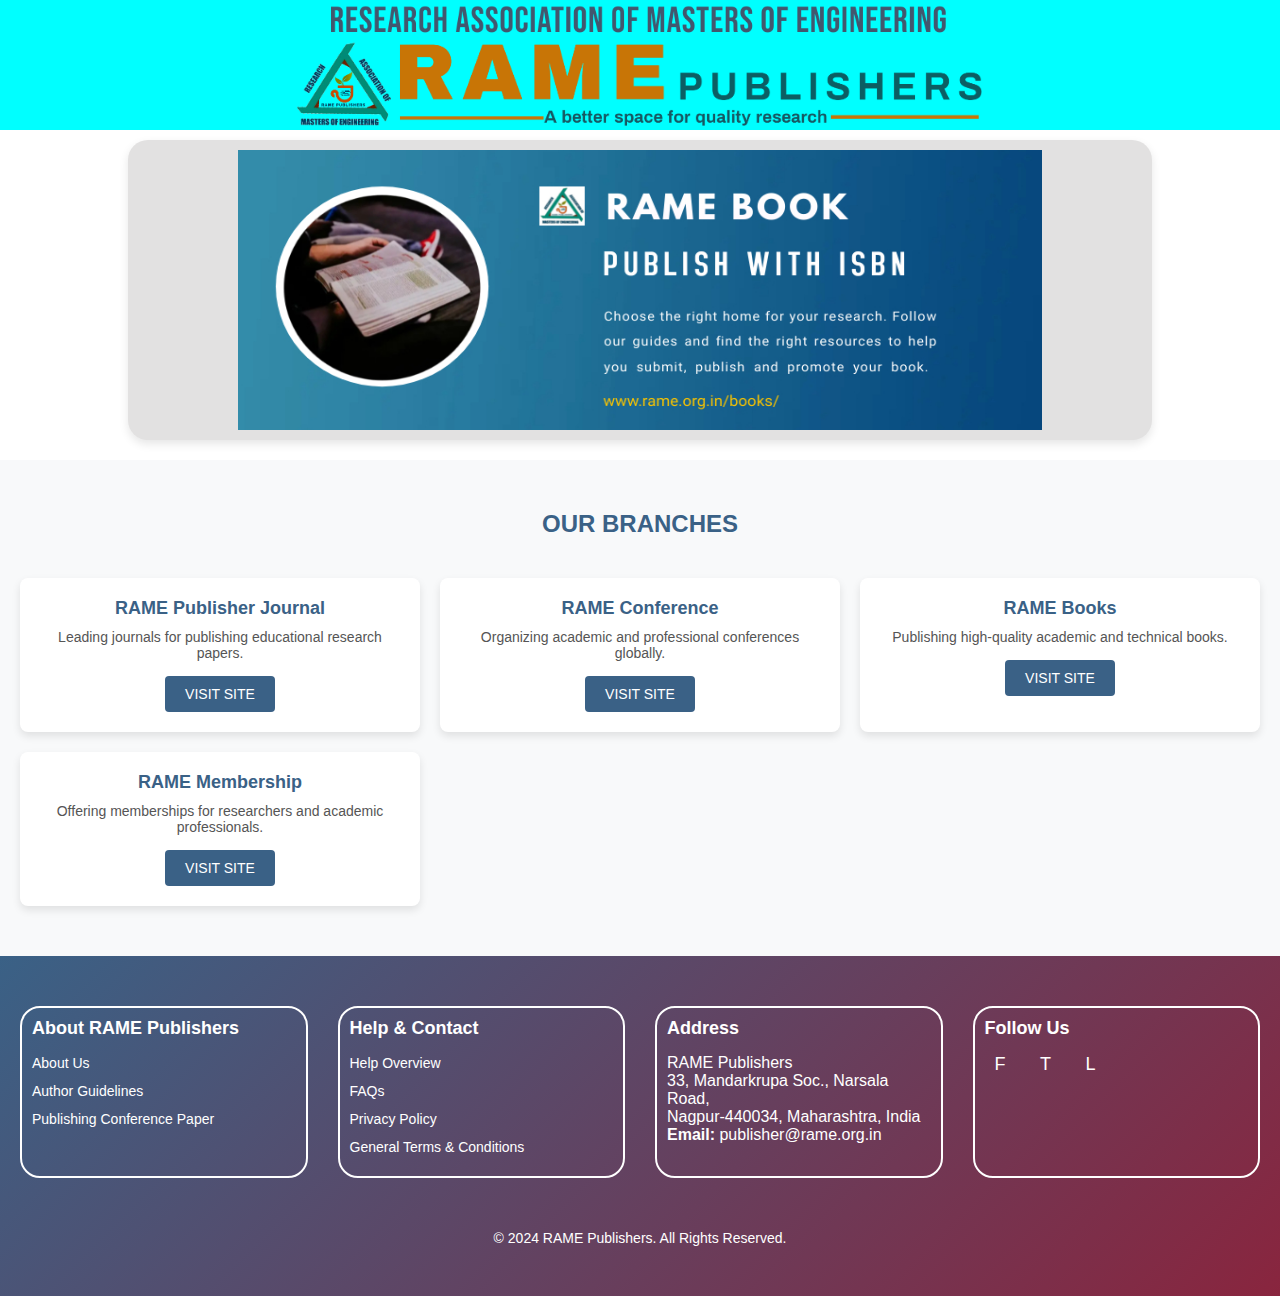
<file: index.html>
<!DOCTYPE html>
<html lang="en">
  <head>
    <meta charset="UTF-8" />
    <meta name="viewport" content="width=device-width, initial-scale=1.0" />
    <title>RAME Assosiation</title>
  </head>
  <link rel="stylesheet" href="style.css" />
  <body>
    <!-- Header Section -->
    <header>
      <div class="rame-logo-banner">
        <div class="ResearchAssociation-div-img"></div>
        <div class="RAME_PUBLISHERS_LOGO2-div-img"></div>
      </div>
    </header>

    <!-- Banner Section -->
    <main>
      <div class="slider-container">
        <div class="slider">
          <div class="slide">
            <img src="./images/Rame_books.png" alt="Banner 1" />
            <img src="./images/RAME_PUBLISHERS_Banner.png" alt="Banner 2" />
            <img src="./images/ResearchAssociation_banner.png" alt="Banner 3" />
            <img src="./images/conferance.png" alt="Banner 4" />
          </div>
        </div>
      </div>
    </main>

    <!-- Our Branches Section -->
    <section class="branches">
      <h2>Our Branches</h2>
      <div class="branches-container">
        <div class="branch-card">
          <h3>RAME Publisher Journal</h3>
          <p>Leading journals for publishing educational research papers.</p>
          <a href="#" class="visit-btn">Visit Site</a>
        </div>
        <div class="branch-card">
          <h3>RAME Conference</h3>
          <p>Organizing academic and professional conferences globally.</p>
          <a href="#" class="visit-btn">Visit Site</a>
        </div>
        <div class="branch-card">
          <h3>RAME Books</h3>
          <p>Publishing high-quality academic and technical books.</p>
          <a href="./RAME_books.html" class="visit-btn">Visit Site</a>
        </div>
        <div class="branch-card">
          <h3>RAME Membership</h3>
          <p>
            Offering memberships for researchers and academic professionals.
          </p>
          <a href="./RAMEMembership.html" class="visit-btn">Visit Site</a>
        </div>
      </div>
    </section>

    <!-- Footer Section -->

    <footer class="footer">
      <div class="footer-container">
        <div class="footer-section">
          <h3>About RAME Publishers</h3>
          <ul>
            <li><a href="#about-us">About Us</a></li>
            <li><a href="#author-guidelines">Author Guidelines</a></li>
            <li><a href="#publishing">Publishing Conference Paper</a></li>
          </ul>
        </div>
        <div class="footer-section">
          <h3>Help & Contact</h3>
          <ul>
            <li><a href="#help-overview">Help Overview</a></li>
            <li><a href="#faqs">FAQs</a></li>
            <li><a href="#privacy-policy">Privacy Policy</a></li>
            <li><a href="#terms">General Terms & Conditions</a></li>
          </ul>
        </div>
        <div class="footer-section">
          <h3>Address</h3>
          <p>
            RAME Publishers<br />
            33, Mandarkrupa Soc., Narsala Road,<br />
            Nagpur-440034, Maharashtra, India<br />
            <strong>Email:</strong>
            <a href="mailto:publisher@rame.org.in">publisher@rame.org.in</a>
          </p>
        </div>
        <div class="footer-section">
          <h3>Follow Us</h3>
          <div class="social-icons">
            <a href="#facebook">F</a>
            <a href="#twitter">T</a>
            <a href="#linkedin">L</a>
          </div>
        </div>
      </div>
      <div class="footer-bottom">
        <br /><br />
        <p>&copy; 2024 RAME Publishers. All Rights Reserved.</p>
      </div>
    </footer>
  </body>
</html>
</file>
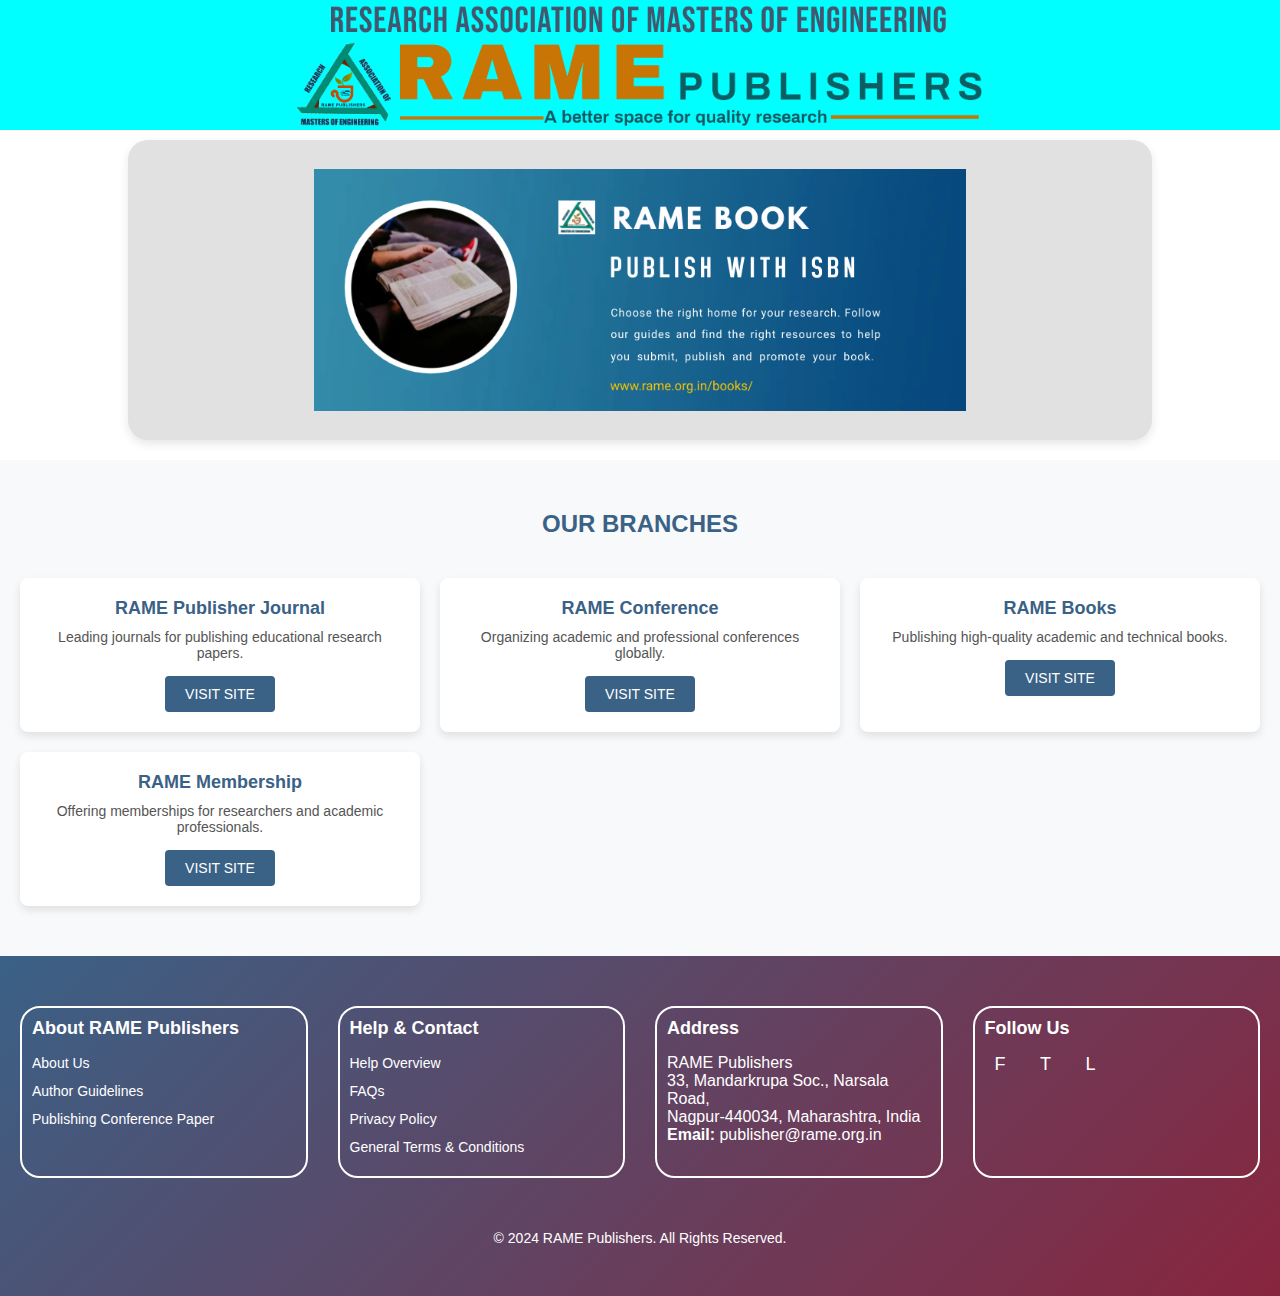
<file: RameProject/index.html>
<!DOCTYPE html>
<html lang="en">
  <head>
    <meta charset="UTF-8" />
    <meta name="viewport" content="width=device-width, initial-scale=1.0" />
    <title>AssosiationRAME</title>
  </head>
  <link rel="stylesheet" href="style.css" />
  <body>
    <!-- Header Section -->
    <header>
      <div class="rame-logo-banner">
        <div class="ResearchAssociation-div-img"></div>
        <div class="RAME_PUBLISHERS_LOGO2-div-img"></div>
      </div>
    </header>

    <!-- Banner Section -->
    <main>
      <div class="slider-container">
        <div class="slider">
          <div class="slide">
            <img src="./images/Rame_books.png" alt="Banner 1" />
            <img src="./images/RAME_PUBLISHERS_Banner.png" alt="Banner 2" />
            <img src="./images/ResearchAssociation_banner.png" alt="Banner 3" />
            <img src="./images/conferance.png" alt="Banner 4" />
          </div>
        </div>
      </div>
    </main>

    <!-- Our Branches Section -->
    <section class="branches">
      <h2>Our Branches</h2>
      <div class="branches-container">
        <div class="branch-card">
          <h3>RAME Publisher Journal</h3>
          <p>Leading journals for publishing educational research papers.</p>
          <a href="#" class="visit-btn">Visit Site</a>
        </div>
        <div class="branch-card">
          <h3>RAME Conference</h3>
          <p>Organizing academic and professional conferences globally.</p>
          <a href="#" class="visit-btn">Visit Site</a>
        </div>
        <div class="branch-card">
          <h3>RAME Books</h3>
          <p>Publishing high-quality academic and technical books.</p>
          <a href="./RAME_books.html" class="visit-btn">Visit Site</a>
        </div>
        <div class="branch-card">
          <h3>RAME Membership</h3>
          <p>
            Offering memberships for researchers and academic professionals.
          </p>
          <a href="./RAMEMembership.html" class="visit-btn">Visit Site</a>
        </div>
      </div>
    </section>

    <!-- Footer Section -->

    <footer class="footer">
      <div class="footer-container">
        <div class="footer-section">
          <h3>About RAME Publishers</h3>
          <ul>
            <li><a href="#about-us">About Us</a></li>
            <li><a href="#author-guidelines">Author Guidelines</a></li>
            <li><a href="#publishing">Publishing Conference Paper</a></li>
          </ul>
        </div>
        <div class="footer-section">
          <h3>Help & Contact</h3>
          <ul>
            <li><a href="#help-overview">Help Overview</a></li>
            <li><a href="#faqs">FAQs</a></li>
            <li><a href="#privacy-policy">Privacy Policy</a></li>
            <li><a href="#terms">General Terms & Conditions</a></li>
          </ul>
        </div>
        <div class="footer-section">
          <h3>Address</h3>
          <p>
            RAME Publishers<br />
            33, Mandarkrupa Soc., Narsala Road,<br />
            Nagpur-440034, Maharashtra, India<br />
            <strong>Email:</strong>
            <a href="mailto:publisher@rame.org.in">publisher@rame.org.in</a>
          </p>
        </div>
        <div class="footer-section">
          <h3>Follow Us</h3>
          <div class="social-icons">
            <a href="#facebook">F</a>
            <a href="#twitter">T</a>
            <a href="#linkedin">L</a>
          </div>
        </div>
      </div>
      <div class="footer-bottom">
        <br /><br />
        <p>&copy; 2024 RAME Publishers. All Rights Reserved.</p>
      </div>
    </footer>
  </body>
</html>
</file>
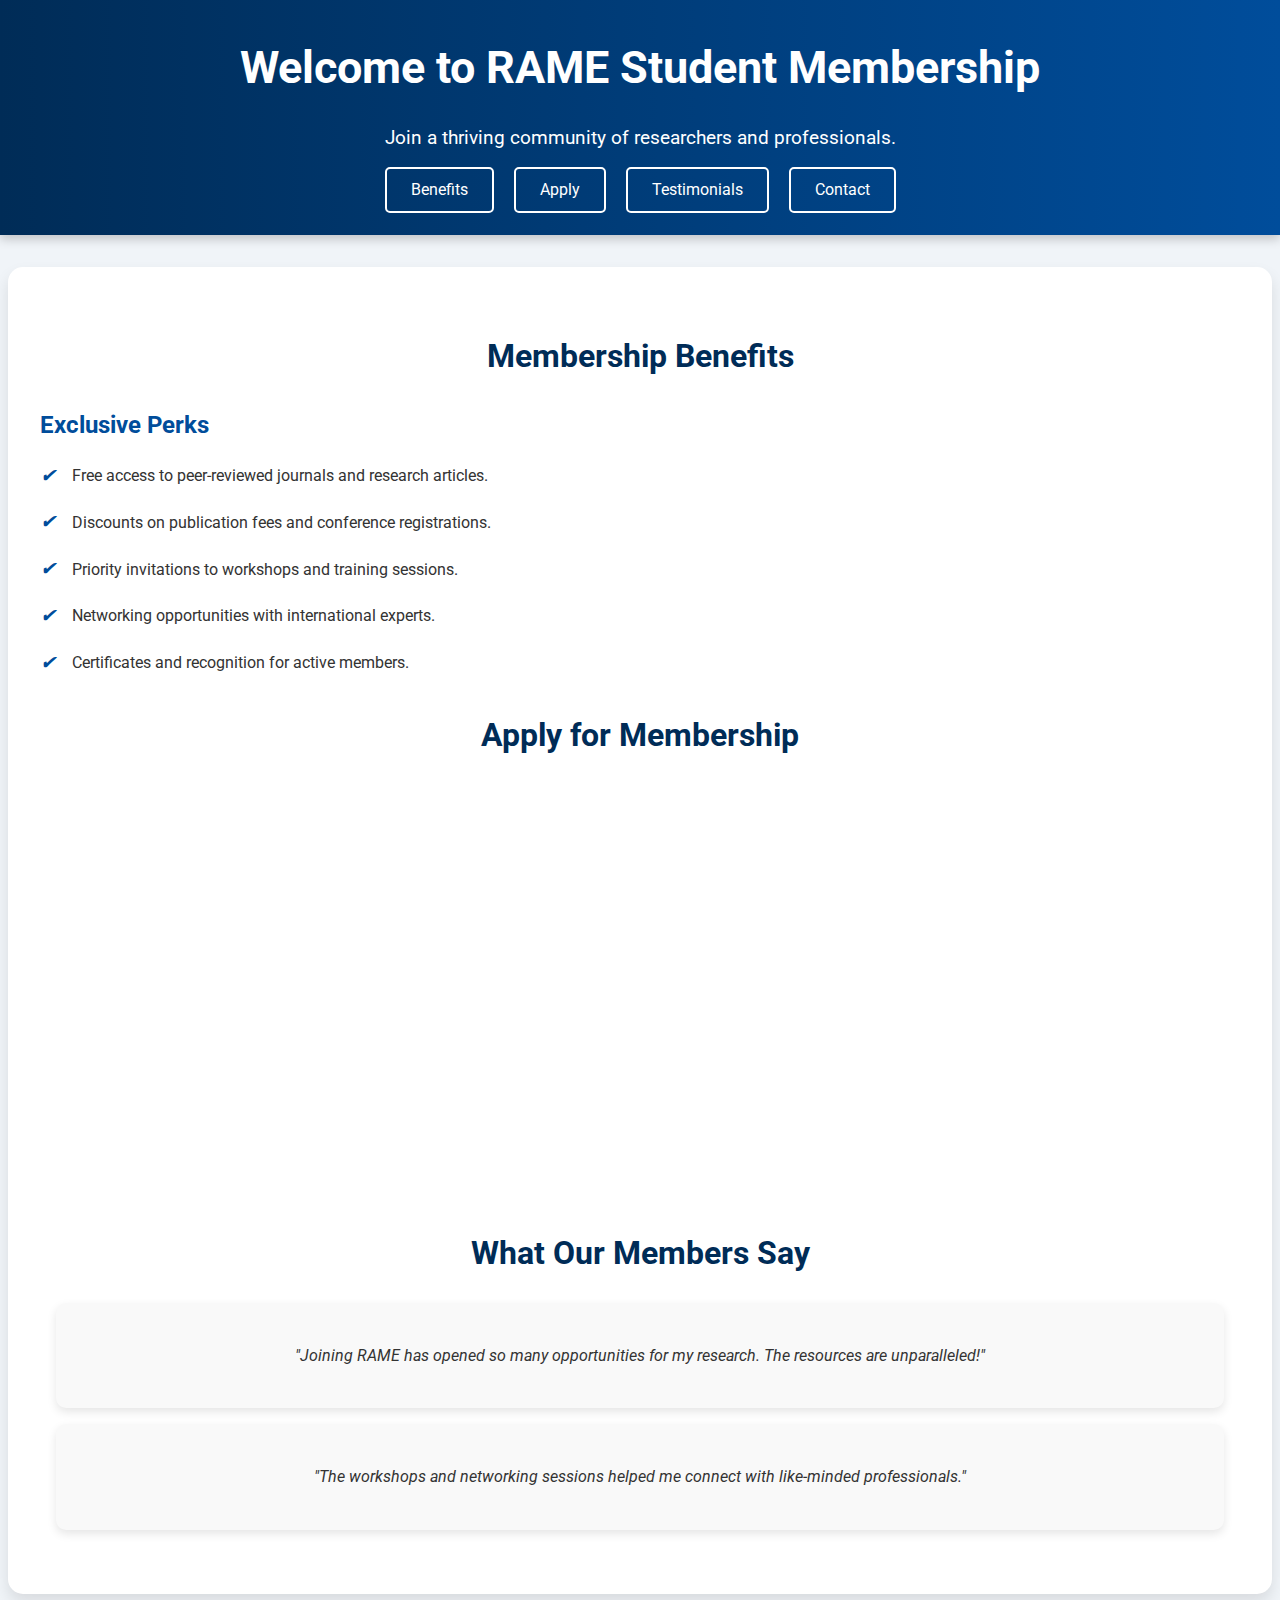
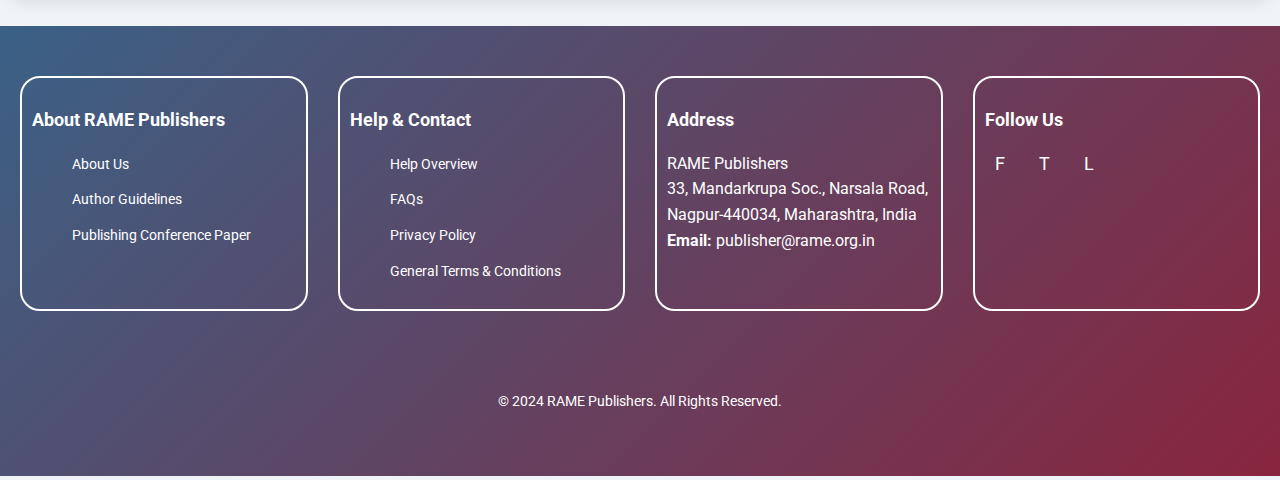
<file: RAMEMembership.html>
<!DOCTYPE html>
<html lang="en">
  <head>
    <meta charset="UTF-8" />
    <meta name="viewport" content="width=device-width, initial-scale=1.0" />
    <title>RAME Student Membership</title>
    <link
      href="https://fonts.googleapis.com/css2?family=Roboto:wght@400;500;700&display=swap"
      rel="stylesheet"
    />
    <link rel="stylesheet" href="RAMEMembershipStyle.css" />
  </head>
  <body>
    <header>
      <h1>Welcome to RAME Student Membership</h1>
      <p>Join a thriving community of researchers and professionals.</p>
      <nav>
        <a href="#benefits">Benefits</a>
        <a href="#apply">Apply</a>
        <a href="#testimonials">Testimonials</a>
        <a href="#contact">Contact</a>
      </nav>
    </header>

    <div class="container">
      <!-- Membership Benefits Section -->
      <section id="benefits" class="membership-info">
        <h2>Membership Benefits</h2>
        <h3>Exclusive Perks</h3>
        <ul>
          <li>
            <i>✔</i> Free access to peer-reviewed journals and research
            articles.
          </li>
          <li>
            <i>✔</i> Discounts on publication fees and conference registrations.
          </li>
          <li>
            <i>✔</i> Priority invitations to workshops and training sessions.
          </li>
          <li><i>✔</i> Networking opportunities with international experts.</li>
          <li><i>✔</i> Certificates and recognition for active members.</li>
        </ul>
      </section>

      <!-- Membership Form Section -->
      <section id="apply">
        <h2>Apply for Membership</h2>
        <form>
          <div class="form-group">
            <label for="full-name">Full Name:</label>
            <input
              type="text"
              id="full-name"
              name="full-name"
              placeholder="Enter your full name"
              required
            />
          </div>
          <div class="form-group">
            <label for="email">Email:</label>
            <input
              type="email"
              id="email"
              name="email"
              placeholder="Enter your email"
              required
            />
          </div>
          <div class="form-group">
            <label for="phone">Phone Number:</label>
            <input
              type="tel"
              id="phone"
              name="phone"
              placeholder="Enter your phone number"
              required
            />
          </div>
          <div class="form-group">
            <label for="institution">Institution:</label>
            <input
              type="text"
              id="institution"
              name="institution"
              placeholder="Enter your institution"
              required
            />
          </div>
          <div class="form-group">
            <label for="membership-type">Membership Type:</label>
            <select id="membership-type" name="membership-type" required>
              <option value="">Select Membership</option>
              <option value="basic">Basic</option>
              <option value="premium">Premium</option>
            </select>
          </div>
          <div class="form-group">
            <label for="comments">Additional Information:</label>
            <textarea
              id="comments"
              name="comments"
              rows="4"
              placeholder="Enter any additional details"
            ></textarea>
          </div>
          <button type="submit">Submit Application</button>
        </form>
      </section>

      <!-- Testimonials Section -->
      <section id="testimonials" class="testimonials">
        <h2>What Our Members Say</h2>
        <div class="testimonial-item">
          <p>
            "Joining RAME has opened so many opportunities for my research. The
            resources are unparalleled!"
          </p>
        </div>
        <div class="testimonial-item">
          <p>
            "The workshops and networking sessions helped me connect with
            like-minded professionals."
          </p>
        </div>
      </section>
    </div>

    <footer class="footer">
      <div class="footer-container">
        <div class="footer-section">
          <h3>About RAME Publishers</h3>
          <ul>
            <li><a href="#about-us">About Us</a></li>
            <li><a href="#author-guidelines">Author Guidelines</a></li>
            <li><a href="#publishing">Publishing Conference Paper</a></li>
          </ul>
        </div>
        <div class="footer-section">
          <h3>Help & Contact</h3>
          <ul>
            <li><a href="#help-overview">Help Overview</a></li>
            <li><a href="#faqs">FAQs</a></li>
            <li><a href="#privacy-policy">Privacy Policy</a></li>
            <li><a href="#terms">General Terms & Conditions</a></li>
          </ul>
        </div>
        <div class="footer-section">
          <h3>Address</h3>
          <p>
            RAME Publishers<br />
            33, Mandarkrupa Soc., Narsala Road,<br />
            Nagpur-440034, Maharashtra, India<br />
            <strong>Email:</strong>
            <a href="mailto:publisher@rame.org.in">publisher@rame.org.in</a>
          </p>
        </div>
        <div class="footer-section">
          <h3>Follow Us</h3>
          <div class="social-icons">
            <a href="#facebook">F</a>
            <a href="#twitter">T</a>
            <a href="#linkedin">L</a>
          </div>
        </div>
      </div>
      <div class="footer-bottom">
        <br /><br />
        <p>&copy; 2024 RAME Publishers. All Rights Reserved.</p>
      </div>
    </footer>
  </body>
</html>
</file>
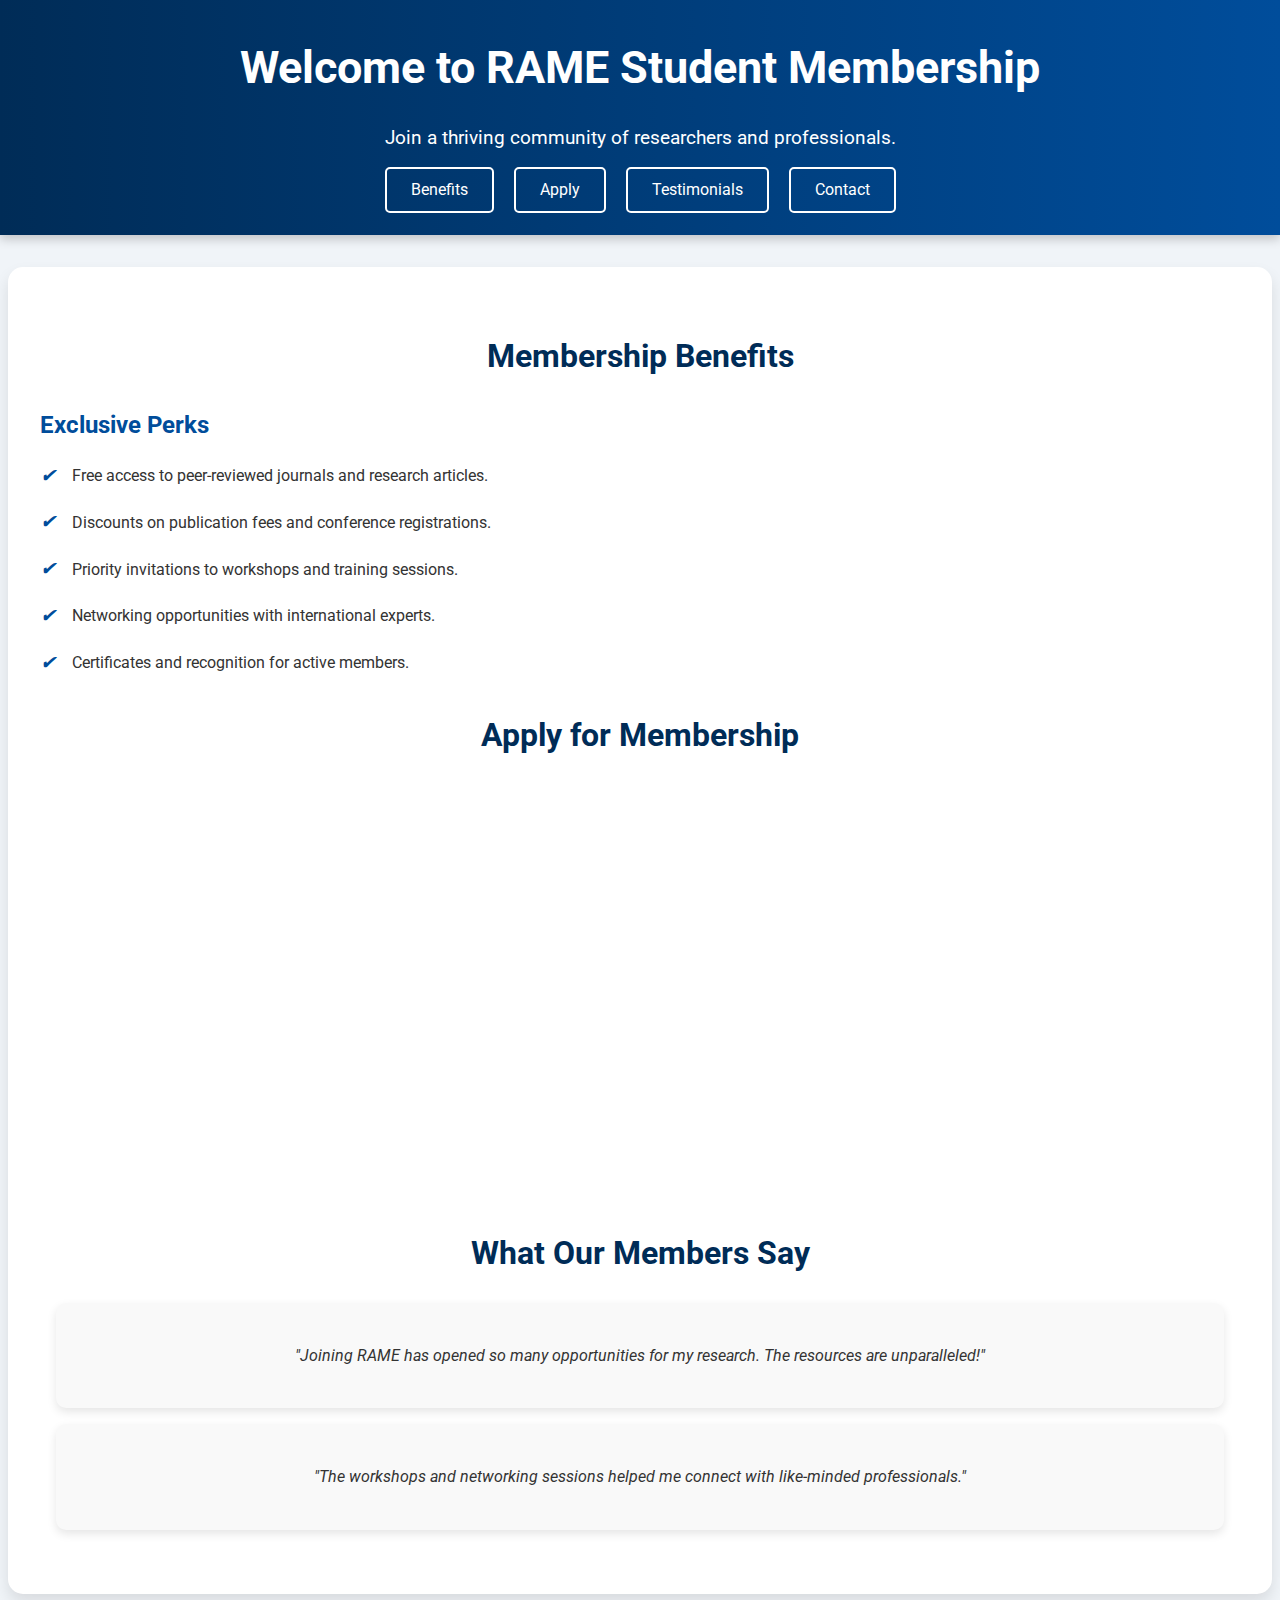
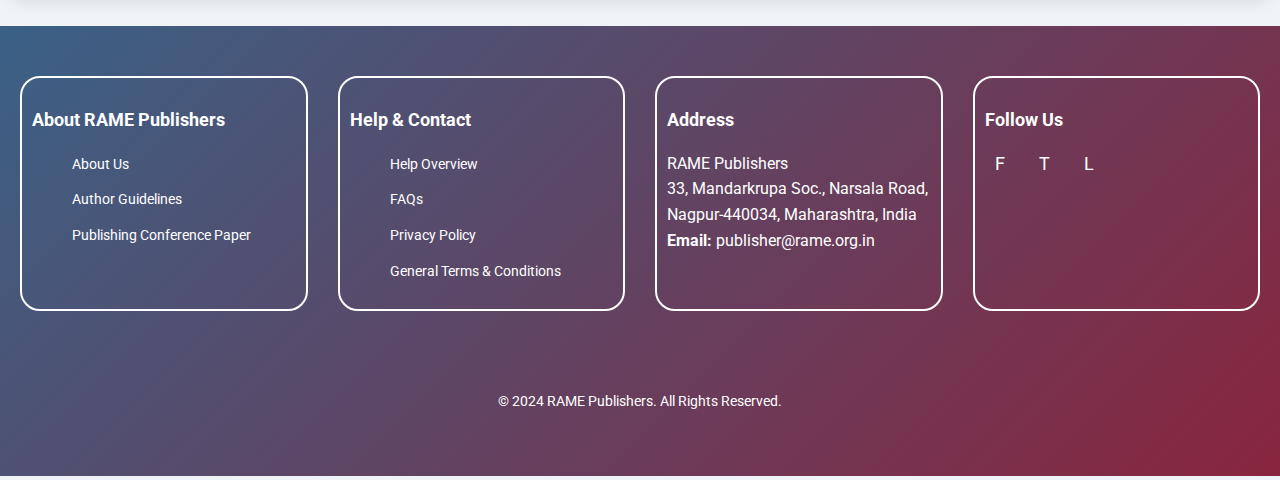
<file: RameProject/RAMEMembership.html>
<!DOCTYPE html>
<html lang="en">
  <head>
    <meta charset="UTF-8" />
    <meta name="viewport" content="width=device-width, initial-scale=1.0" />
    <title>RAME Student Membership</title>
    <link
      href="https://fonts.googleapis.com/css2?family=Roboto:wght@400;500;700&display=swap"
      rel="stylesheet"
    />
    <link rel="stylesheet" href="RAMEMembershipStyle.css" />
  </head>
  <body>
    <header>
      <h1>Welcome to RAME Student Membership</h1>
      <p>Join a thriving community of researchers and professionals.</p>
      <nav>
        <a href="#benefits">Benefits</a>
        <a href="#apply">Apply</a>
        <a href="#testimonials">Testimonials</a>
        <a href="#contact">Contact</a>
      </nav>
    </header>

    <div class="container">
      <!-- Membership Benefits Section -->
      <section id="benefits" class="membership-info">
        <h2>Membership Benefits</h2>
        <h3>Exclusive Perks</h3>
        <ul>
          <li>
            <i>✔</i> Free access to peer-reviewed journals and research
            articles.
          </li>
          <li>
            <i>✔</i> Discounts on publication fees and conference registrations.
          </li>
          <li>
            <i>✔</i> Priority invitations to workshops and training sessions.
          </li>
          <li><i>✔</i> Networking opportunities with international experts.</li>
          <li><i>✔</i> Certificates and recognition for active members.</li>
        </ul>
      </section>

      <!-- Membership Form Section -->
      <section id="apply">
        <h2>Apply for Membership</h2>
        <form >
          <div class="form-group">
            <label for="full-name">Full Name:</label>
            <input
              type="text"
              id="full-name"
              name="full-name"
              placeholder="Enter your full name"
              required
            />
          </div>
          <div class="form-group">
            <label for="email">Email:</label>
            <input
              type="email"
              id="email"
              name="email"
              placeholder="Enter your email"
              required
            />
          </div>
          <div class="form-group">
            <label for="phone">Phone Number:</label>
            <input
              type="tel"
              id="phone"
              name="phone"
              placeholder="Enter your phone number"
              required
            />
          </div>
          <div class="form-group">
            <label for="institution">Institution:</label>
            <input
              type="text"
              id="institution"
              name="institution"
              placeholder="Enter your institution"
              required
            />
          </div>
          <div class="form-group">
            <label for="membership-type">Membership Type:</label>
            <select id="membership-type" name="membership-type" required>
              <option value="">Select Membership</option>
              <option value="basic">Basic</option>
              <option value="premium">Premium</option>
            </select>
          </div>
          <div class="form-group">
            <label for="comments">Additional Information:</label>
            <textarea
              id="comments"
              name="comments"
              rows="4"
              placeholder="Enter any additional details"
            ></textarea>
          </div>
          <button type="submit">Submit Application</button>
        </form>
      </section>

      <!-- Testimonials Section -->
      <section id="testimonials" class="testimonials">
        <h2>What Our Members Say</h2>
        <div class="testimonial-item">
          <p>
            "Joining RAME has opened so many opportunities for my research. The
            resources are unparalleled!"
          </p>
        </div>
        <div class="testimonial-item">
          <p>
            "The workshops and networking sessions helped me connect with
            like-minded professionals."
          </p>
        </div>
      </section>
    </div>

    <footer class="footer">
      <div class="footer-container">
        <div class="footer-section">
          <h3>About RAME Publishers</h3>
          <ul>
            <li><a href="#about-us">About Us</a></li>
            <li><a href="#author-guidelines">Author Guidelines</a></li>
            <li><a href="#publishing">Publishing Conference Paper</a></li>
          </ul>
        </div>
        <div class="footer-section">
          <h3>Help & Contact</h3>
          <ul>
            <li><a href="#help-overview">Help Overview</a></li>
            <li><a href="#faqs">FAQs</a></li>
            <li><a href="#privacy-policy">Privacy Policy</a></li>
            <li><a href="#terms">General Terms & Conditions</a></li>
          </ul>
        </div>
        <div class="footer-section">
          <h3>Address</h3>
          <p>
            RAME Publishers<br />
            33, Mandarkrupa Soc., Narsala Road,<br />
            Nagpur-440034, Maharashtra, India<br />
            <strong>Email:</strong>
            <a href="mailto:publisher@rame.org.in">publisher@rame.org.in</a>
          </p>
        </div>
        <div class="footer-section">
          <h3>Follow Us</h3>
          <div class="social-icons">
            <a href="#facebook">F</a>
            <a href="#twitter">T</a>
            <a href="#linkedin">L</a>
          </div>
        </div>
      </div>
      <div class="footer-bottom">
        <br /><br />
        <p>&copy; 2024 RAME Publishers. All Rights Reserved.</p>
      </div>
    </footer>
  </body>
</html>
</file>
<file: RAMEMembershipStyle.css>
/* Global Styles */
body {
  font-family: "Roboto", sans-serif;
  margin: 0;
  padding: 0;
  background: #f0f4f8;
  color: #333;
  line-height: 1.6;
}

header {
  background: linear-gradient(to right, #002c57, #004d9b);
  color: white;
  text-align: center;
  padding: 2rem;
  box-shadow: 0 4px 10px rgba(0, 0, 0, 0.2);
}

header h1 {
  font-size: 2.8rem;
  margin: 0;
}

header p {
  font-size: 1.2rem;
}

nav {
  margin-top: 1.5rem;
}

nav a {
  text-decoration: none;
  color: white;
  padding: 0.7rem 1.5rem;
  border: 2px solid white;
  border-radius: 5px;
  margin: 0 0.5rem;
  transition: all 0.3s ease;
}

nav a:hover {
  background: white;
  color: #002c57;
}

.container {
  max-width: 1200px;
  margin: 2rem auto;
  padding: 2rem;
  background: white;
  border-radius: 15px;
  box-shadow: 0 8px 15px rgba(0, 0, 0, 0.1);
}

h2 {
  color: #002c57;
  text-align: center;
  margin-bottom: 1.5rem;
  font-size: 2rem;
}

/* Membership Information */
.membership-info {
  margin: 2rem 0;
}

.membership-info h3 {
  color: #004d9b;
  font-size: 1.5rem;
  margin-bottom: 0.5rem;
}

.membership-info ul {
  list-style: none;
  padding: 0;
}

.membership-info ul li {
  margin-bottom: 1rem;
  display: flex;
  align-items: center;
}

.membership-info ul li i {
  color: #004d9b;
  margin-right: 1rem;
  font-size: 1.2rem;
}

/* Form Section */
form {
  display: flex;
  flex-wrap: wrap;
  gap: 1.5rem;
  opacity: 0;
  animation: fadeIn 1.5s forwards;
}

@keyframes fadeIn {
  0% {
    opacity: 0;
    transform: translateY(20px);
  }
  100% {
    opacity: 1;
    transform: translateY(0);
  }
}

.form-group {
  flex: 1 1 48%;
  display: flex;
  flex-direction: column;
  position: relative;
}

.form-group label {
  font-weight: bold;
  margin-bottom: 0.5rem;
}

.form-group input,
.form-group select,
.form-group textarea {
  padding: 0.8rem;
  border: 1px solid #ddd;
  border-radius: 8px;
  font-size: 1rem;
  outline: none;
  transition: border 0.3s ease, box-shadow 0.3s ease;
}

.form-group input:focus,
.form-group select:focus,
.form-group textarea:focus {
  border-color: #004d9b;
  box-shadow: 0 0 8px rgba(0, 77, 155, 0.3);
}

button {
  padding: 0.8rem 2rem;
  background: linear-gradient(to right, #004d9b, #002c57);
  color: white;
  border: none;
  border-radius: 8px;
  font-size: 1.1rem;
  font-weight: bold;
  cursor: pointer;
  transition: background 0.3s ease;
  align-self: flex-start;
}

button:hover {
  background: #002c57;
}

/* Testimonials Section */
.testimonials {
  margin: 2rem 0;
  text-align: center;
}

.testimonials h3 {
  color: #004d9b;
  margin-bottom: 1rem;
}

.testimonial-item {
  background: #f9f9f9;
  padding: 1.5rem;
  border-radius: 10px;
  margin: 1rem;
  box-shadow: 0 4px 10px rgba(0, 0, 0, 0.1);
}

.testimonial-item p {
  font-style: italic;
}

.testimonial-item h4 {
  margin-top: 1rem;
  color: #004d9b;
}

/* Footer Section */
.footer {
  background: linear-gradient(135deg, #3a6186, #89253e);
  color: white;
  padding: 50px 20px;
  text-align: left;
}
.footer-container {
  display: grid;
  gap: 30px;
  grid-template-columns: repeat(auto-fit, minmax(250px, 1fr));
}
.footer-section {
  border: 2px solid white;
  border-radius: 20px;
  padding: 10px;
}

.footer-section h3 {
  margin-bottom: 15px;
  font-size: 18px;
  color: #ffffff;
}
.footer-section ul {
  list-style: none;
}
.footer-section ul li {
  margin-bottom: 10px;
}
.footer-section ul li a {
  text-decoration: none;
  color: #ffffff;
  font-size: 14px;
  transition: color 0.3s;
}
.footer-section ul li a:hover {
  color: #f0e68c;
}
.footer a {
  text-decoration: none;
  color: white;
}
.footer a:hover {
  text-decoration: underline;
  color: blue;
}
.social-icons a {
  padding: 10px;
  color: white;
  font-size: 18px;
  margin-right: 10px;
  transition: transform 0.3s;
}
.social-icons a:hover {
  transform: scale(1.2);
}
.footer-bottom {
  text-align: center;
  margin-top: 20px;
  font-size: 14px;
}

@media (max-width: 768px) {
  form .form-group {
    flex: 1 1 100%;
  }

  nav a {
    display: block;
    margin: 0.5rem auto;
  }
}
</file>
<file: RameProject/RAMEMembershipStyle.css>
/* Global Styles */
body {
  font-family: "Roboto", sans-serif;
  margin: 0;
  padding: 0;
  background: #f0f4f8;
  color: #333;
  line-height: 1.6;
}

header {
  background: linear-gradient(to right, #002c57, #004d9b);
  color: white;
  text-align: center;
  padding: 2rem;
  box-shadow: 0 4px 10px rgba(0, 0, 0, 0.2);
}

header h1 {
  font-size: 2.8rem;
  margin: 0;
}

header p {
  font-size: 1.2rem;
}

nav {
  margin-top: 1.5rem;
}

nav a {
  text-decoration: none;
  color: white;
  padding: 0.7rem 1.5rem;
  border: 2px solid white;
  border-radius: 5px;
  margin: 0 0.5rem;
  transition: all 0.3s ease;
}

nav a:hover {
  background: white;
  color: #002c57;
}

.container {
  max-width: 1200px;
  margin: 2rem auto;
  padding: 2rem;
  background: white;
  border-radius: 15px;
  box-shadow: 0 8px 15px rgba(0, 0, 0, 0.1);
}

h2 {
  color: #002c57;
  text-align: center;
  margin-bottom: 1.5rem;
  font-size: 2rem;
}

/* Membership Information */
.membership-info {
  margin: 2rem 0;
}

.membership-info h3 {
  color: #004d9b;
  font-size: 1.5rem;
  margin-bottom: 0.5rem;
}

.membership-info ul {
  list-style: none;
  padding: 0;
}

.membership-info ul li {
  margin-bottom: 1rem;
  display: flex;
  align-items: center;
}

.membership-info ul li i {
  color: #004d9b;
  margin-right: 1rem;
  font-size: 1.2rem;
}

/* Form Section */
form {
  display: flex;
  flex-wrap: wrap;
  gap: 1.5rem;
  opacity: 0;
  animation: fadeIn 1.5s forwards;
}

@keyframes fadeIn {
  0% {
    opacity: 0;
    transform: translateY(20px);
  }
  100% {
    opacity: 1;
    transform: translateY(0);
  }
}

.form-group {
  flex: 1 1 48%;
  display: flex;
  flex-direction: column;
  position: relative;
}

.form-group label {
  font-weight: bold;
  margin-bottom: 0.5rem;
}

.form-group input,
.form-group select,
.form-group textarea {
  padding: 0.8rem;
  border: 1px solid #ddd;
  border-radius: 8px;
  font-size: 1rem;
  outline: none;
  transition: border 0.3s ease, box-shadow 0.3s ease;
}

.form-group input:focus,
.form-group select:focus,
.form-group textarea:focus {
  border-color: #004d9b;
  box-shadow: 0 0 8px rgba(0, 77, 155, 0.3);
}

button {
  padding: 0.8rem 2rem;
  background: linear-gradient(to right, #004d9b, #002c57);
  color: white;
  border: none;
  border-radius: 8px;
  font-size: 1.1rem;
  font-weight: bold;
  cursor: pointer;
  transition: background 0.3s ease;
  align-self: flex-start;
}

button:hover {
  background: #002c57;
}

/* Testimonials Section */
.testimonials {
  margin: 2rem 0;
  text-align: center;
}

.testimonials h3 {
  color: #004d9b;
  margin-bottom: 1rem;
}

.testimonial-item {
  background: #f9f9f9;
  padding: 1.5rem;
  border-radius: 10px;
  margin: 1rem;
  box-shadow: 0 4px 10px rgba(0, 0, 0, 0.1);
}

.testimonial-item p {
  font-style: italic;
}

.testimonial-item h4 {
  margin-top: 1rem;
  color: #004d9b;
}

/* Footer Section */
.footer {
  background: linear-gradient(135deg, #3a6186, #89253e);
  color: white;
  padding: 50px 20px;
  text-align: left;
}
.footer-container {
  display: grid;
  gap: 30px;
  grid-template-columns: repeat(auto-fit, minmax(250px, 1fr));
}
.footer-section {
  border: 2px solid white;
  border-radius: 20px;
  padding: 10px;
}

.footer-section h3 {
  margin-bottom: 15px;
  font-size: 18px;
  color: #ffffff;
}
.footer-section ul {
  list-style: none;
}
.footer-section ul li {
  margin-bottom: 10px;
}
.footer-section ul li a {
  text-decoration: none;
  color: #ffffff;
  font-size: 14px;
  transition: color 0.3s;
}
.footer-section ul li a:hover {
  color: #f0e68c;
}
.footer a {
  text-decoration: none;
  color: white;
}
.footer a:hover {
  text-decoration: underline;
  color: blue;
}
.social-icons a {
  padding: 10px;
  color: white;
  font-size: 18px;
  margin-right: 10px;
  transition: transform 0.3s;
}
.social-icons a:hover {
  transform: scale(1.2);
}
.footer-bottom {
  text-align: center;
  margin-top: 20px;
  font-size: 14px;
}

@media (max-width: 768px) {
  form .form-group {
    flex: 1 1 100%;
  }

  nav a {
    display: block;
    margin: 0.5rem auto;
  }
}
</file>
<file: style.css>
/* General Reset */
* {
  padding: 0;
  margin: 0;
  box-sizing: border-box;
  font-family: Arial, sans-serif;
}

/* Header Styles */
.rame-logo-banner {
  background-color: aqua;
  height: 130px;
  display: flex;
  align-items: center;
  justify-content: center;
  flex-direction: column;
}
.ResearchAssociation-div-img {
  height: 40%;
  width: 90%;
  background-image: url("./images/rame_full_name.png");
  background-size: contain;
  background-repeat: no-repeat;
  background-position: center;
}
.RAME_PUBLISHERS_LOGO2-div-img {
  width: 95%;
  height: 100%;
  background-image: url("./images/RAME_PUBLISHERS_LOGO2.png");
  background-size: contain;
  background-repeat: no-repeat;
  background-position: center;
}

/* Slider Styles */
/* Styling for the slider container */
.slider-container {
  padding: 10px;
  margin: auto;
  width: 80%;
  margin-top: 10px;
  height: 300px; /* Adjust this based on the size you want */
  border-radius: 20px; /* Rounded corners for a polished look */
  box-shadow: 0 4px 10px rgba(0, 0, 0, 0.1); /* Subtle shadow for depth */
  background-color: #e2e1e1; /* Light background for contrast */
  margin-bottom: 20px;
  overflow: hidden;
}

/* The slider itself which holds the images */
.slider {
  transition: transform 1s ease; /* Smooth transition for slide effect */
  height: 100%;
}
.slider .slide {
  display: flex;
  width: 80%;
  height: 100%;
  margin: auto;
  overflow: hidden;
}
/* Each image takes up 100% of the container */
.slider .slide img {
  width: 100%;
  height: 100%;
  /* object-fit: contain; */
  flex-shrink: 0;
  animation: slide-animation 10s 1s infinite linear alternate;
}

@keyframes slide-animation {
  0% {
    transform: translateX(0);
  }
  7% {
    transform: translateX(0);
  }
  30% {
    transform: translateX(-100%);
  }
  37% {
    transform: translateX(-100%);
  }
  60% {
    transform: translateX(-200%);
  }
  67% {
    transform: translateX(-200%);
  }
  93% {
    transform: translateX(-300%);
  }

  100% {
    transform: translateX(-300%);
  }
}

/* Our Branches Section */
.branches {
  padding: 50px 20px;
  background-color: #f8f9fa;
  text-align: center;
}
.branches h2 {
  color: #3a6186;
  margin-bottom: 40px;
  text-transform: uppercase;
  font-size: 24px;
}
.branches-container {
  display: grid;
  gap: 20px;
  grid-template-columns: repeat(auto-fit, minmax(300px, 1fr));
}
.branch-card {
  padding: 20px;
  border-radius: 8px;
  box-shadow: 0 4px 8px rgba(0, 0, 0, 0.1);
  transition: transform 0.3s, box-shadow 0.3s;
  background-color: #ffffff;
}
.branch-card:hover {
  transform: translateY(-10px);
  box-shadow: 0 6px 12px rgba(0, 0, 0, 0.2);
}
.branch-card h3 {
  margin-bottom: 10px;
  font-size: 18px;
  color: #3a6186;
}
.branch-card p {
  margin-bottom: 15px;
  font-size: 14px;
  color: #555;
}
.visit-btn {
  padding: 10px 20px;
  border-radius: 4px;
  background: #3a6186;
  color: white;
  text-transform: uppercase;
  font-size: 14px;
  text-decoration: none;
  display: inline-block;
  transition: background 0.3s, transform 0.3s;
}
.visit-btn:hover {
  background: #89253e;
  transform: scale(1.05);
}

/* Footer Section */
.footer {
  background: linear-gradient(135deg, #3a6186, #89253e);
  color: white;
  padding: 50px 20px;
  text-align: left;
}
.footer-container {
  display: grid;
  gap: 30px;
  grid-template-columns: repeat(auto-fit, minmax(250px, 1fr));
}
.footer-section {
  border: 2px solid white;
  border-radius: 20px;
  padding: 10px;
}

.footer-section h3 {
  margin-bottom: 15px;
  font-size: 18px;
  color: #ffffff;
}
.footer-section ul {
  list-style: none;
}
.footer-section ul li {
  margin-bottom: 10px;
}
.footer-section ul li a {
  text-decoration: none;
  color: #ffffff;
  font-size: 14px;
  transition: color 0.3s;
}
.footer-section ul li a:hover {
  color: #f0e68c;
}
.footer a {
  text-decoration: none;
  color: white;
}
.footer a:hover {
  text-decoration: underline;
  color: blue;
}
.social-icons a {
  padding: 10px;
  color: white;
  font-size: 18px;
  margin-right: 10px;
  transition: transform 0.3s;
}
.social-icons a:hover {
  transform: scale(1.2);
}
.footer-bottom {
  text-align: center;
  margin-top: 20px;
  font-size: 14px;
}

@media (max-width: 1080px) {
  .slider-container {
    height: 200px;
    width: 85%;
  }
}
@media (max-width: 720px) {
  .slider-container {
    height: 150px;
    width: 95%;
  }
}
</file>
<file: RameProject/style.css>
/* General Reset */
* {
  padding: 0;
  margin: 0;
  box-sizing: border-box;
  font-family: Arial, sans-serif;
}

/* Header Styles */
.rame-logo-banner {
  background-color: aqua;
  height: 130px;
  display: flex;
  align-items: center;
  justify-content: center;
  flex-direction: column;
}
.ResearchAssociation-div-img {
  height: 40%;
  width: 90%;
  background-image: url("./images/rame_full_name.png");
  background-size: contain;
  background-repeat: no-repeat;
  background-position: center;
}
.RAME_PUBLISHERS_LOGO2-div-img {
  width: 95%;
  height: 100%;
  background-image: url("./images/RAME_PUBLISHERS_LOGO2.png");
  background-size: contain;
  background-repeat: no-repeat;
  background-position: center;
}

/* Slider Styles */
/* Styling for the slider container */
.slider-container {
  padding: 10px;
  margin: auto;
  width: 80%;
  margin-top: 10px;
  height: 300px; /* Adjust this based on the size you want */
  border-radius: 20px; /* Rounded corners for a polished look */
  box-shadow: 0 4px 10px rgba(0, 0, 0, 0.1); /* Subtle shadow for depth */
  background-color: #e2e1e1; /* Light background for contrast */
  margin-bottom: 20px;
  overflow: hidden;
}

/* The slider itself which holds the images */
.slider {
  transition: transform 1s ease; /* Smooth transition for slide effect */
  height: 100%;
}
.slider .slide {
  display: flex;
  width: 65%;
  height: 100%;
  margin: auto;
  overflow: hidden;
}
/* Each image takes up 100% of the container */
.slider .slide img {
  width: 100%;
  height: 100%;
  object-fit: contain;
  flex-shrink: 0;
  animation: slide-animation 10s 1s infinite linear alternate;
}

@keyframes slide-animation {
  0% {
    transform: translateX(0);
  }
  7% {
    transform: translateX(0);
  }
  30% {
    transform: translateX(-100%);
  }
  37% {
    transform: translateX(-100%);
  }
  60% {
    transform: translateX(-200%);
  }
  67% {
    transform: translateX(-200%);
  }
  93% {
    transform: translateX(-300%);
  }

  100% {
    transform: translateX(-300%);
  }
}

/* Our Branches Section */
.branches {
  padding: 50px 20px;
  background-color: #f8f9fa;
  text-align: center;
}
.branches h2 {
  color: #3a6186;
  margin-bottom: 40px;
  text-transform: uppercase;
  font-size: 24px;
}
.branches-container {
  display: grid;
  gap: 20px;
  grid-template-columns: repeat(auto-fit, minmax(300px, 1fr));
}
.branch-card {
  padding: 20px;
  border-radius: 8px;
  box-shadow: 0 4px 8px rgba(0, 0, 0, 0.1);
  transition: transform 0.3s, box-shadow 0.3s;
  background-color: #ffffff;
}
.branch-card:hover {
  transform: translateY(-10px);
  box-shadow: 0 6px 12px rgba(0, 0, 0, 0.2);
}
.branch-card h3 {
  margin-bottom: 10px;
  font-size: 18px;
  color: #3a6186;
}
.branch-card p {
  margin-bottom: 15px;
  font-size: 14px;
  color: #555;
}
.visit-btn {
  padding: 10px 20px;
  border-radius: 4px;
  background: #3a6186;
  color: white;
  text-transform: uppercase;
  font-size: 14px;
  text-decoration: none;
  display: inline-block;
  transition: background 0.3s, transform 0.3s;
}
.visit-btn:hover {
  background: #89253e;
  transform: scale(1.05);
}

/* Footer Section */
.footer {
  background: linear-gradient(135deg, #3a6186, #89253e);
  color: white;
  padding: 50px 20px;
  text-align: left;
}
.footer-container {
  display: grid;
  gap: 30px;
  grid-template-columns: repeat(auto-fit, minmax(250px, 1fr));
}
.footer-section {
  border: 2px solid white;
  border-radius: 20px;
  padding: 10px;
}

.footer-section h3 {
  margin-bottom: 15px;
  font-size: 18px;
  color: #ffffff;
}
.footer-section ul {
  list-style: none;
}
.footer-section ul li {
  margin-bottom: 10px;
}
.footer-section ul li a {
  text-decoration: none;
  color: #ffffff;
  font-size: 14px;
  transition: color 0.3s;
}
.footer-section ul li a:hover {
  color: #f0e68c;
}
.footer a {
  text-decoration: none;
  color: white;
}
.footer a:hover {
  text-decoration: underline;
  color: blue;
}
.social-icons a {
  padding: 10px;
  color: white;
  font-size: 18px;
  margin-right: 10px;
  transition: transform 0.3s;
}
.social-icons a:hover {
  transform: scale(1.2);
}
.footer-bottom {
  text-align: center;
  margin-top: 20px;
  font-size: 14px;
}
</file>
